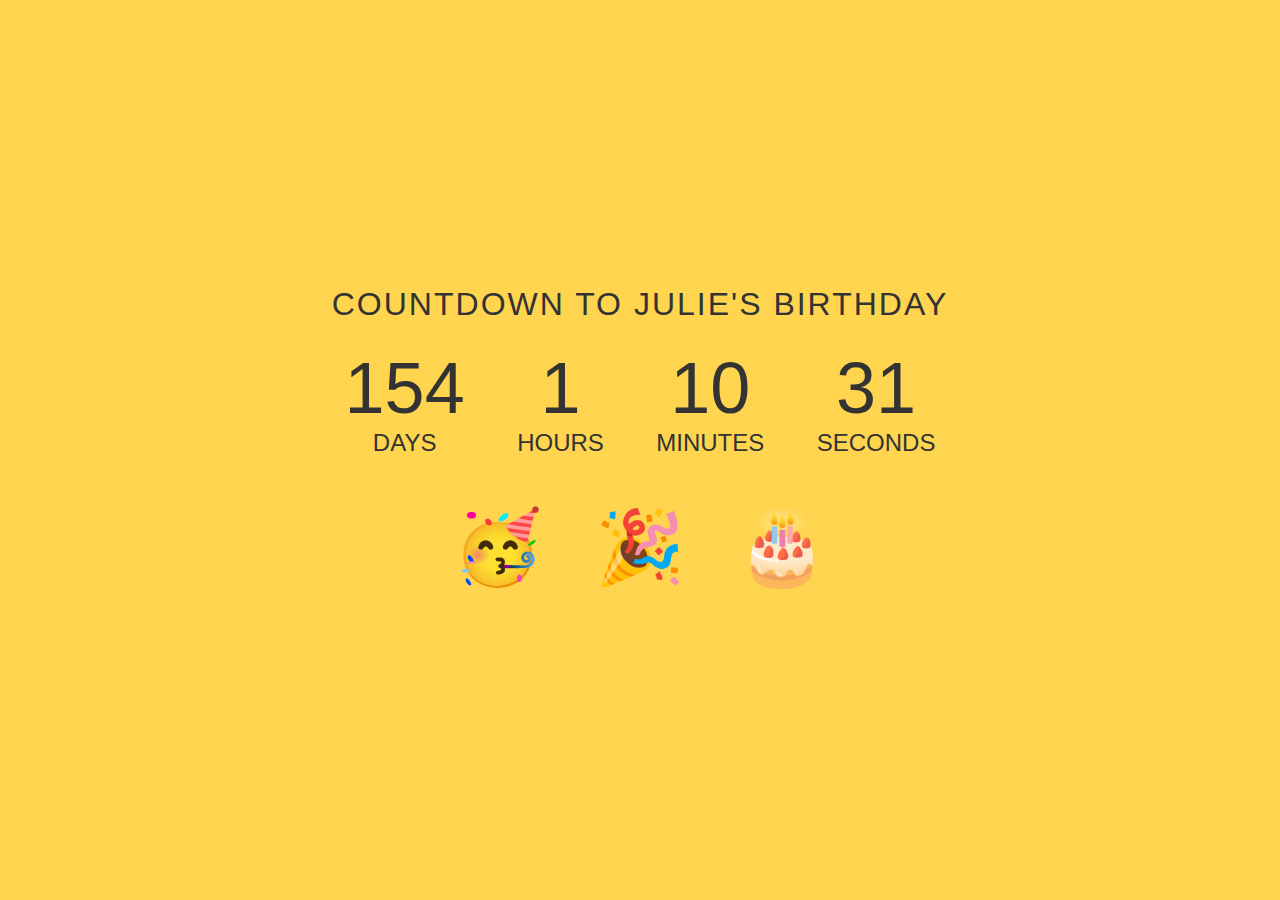
<file: index.html>
<!DOCTYPE HTML>
<html>
<head>
	<title>Happy Birthday My Dear, Julie!</title>
	<meta charset="utf-8">
    <meta name="language" content="en-us"/>  
    <meta http-equiv="Content-Type" content="text/html" />
    <meta http-equiv="X-UA-Compatible" content="IE=edge" />
    <meta name="distribution" content="Global" />
    <meta http-equiv="Cache-control" content="public">
    <meta name="robots" content="index, follow" />
    <meta name="revisit-after" content="7 days"/>
    <meta name="apple-mobile-web-app-capable" content="yes"/>
    <meta name="viewport" content="width=device-width, initial-scale=1" />
    <link href="countdown.css" type="text/css" rel="stylesheet">
    <link href="https://fonts.googleapis.com/css?family=Montserrat" rel="stylesheet">
    <script type="text/javascript" src="countdown.js"></script>
</head>

<body>
	<div class="container">
	  <h1 id="headline">Countdown to Julie's birthday</h1>
	  <div id="countdown">
	    <ul>
	      <li><span id="days"></span>days</li>
	      <li><span id="hours"></span>Hours</li>
	      <li><span id="minutes"></span>Minutes</li>
	      <li><span id="seconds"></span>Seconds</li>
	    </ul>
	    <ul>
	      <li><span>🥳</span></li>
	      <li><span>🎉</span></li>
	      <li><span>🎂</span></li>
	    </ul>
	  </div>
          <div id="content" class="emoji">
            <span>🥳</span>
	    <span>🎉</span>
	    <span>🎂</span>
	  </div>
	</div>
</file>
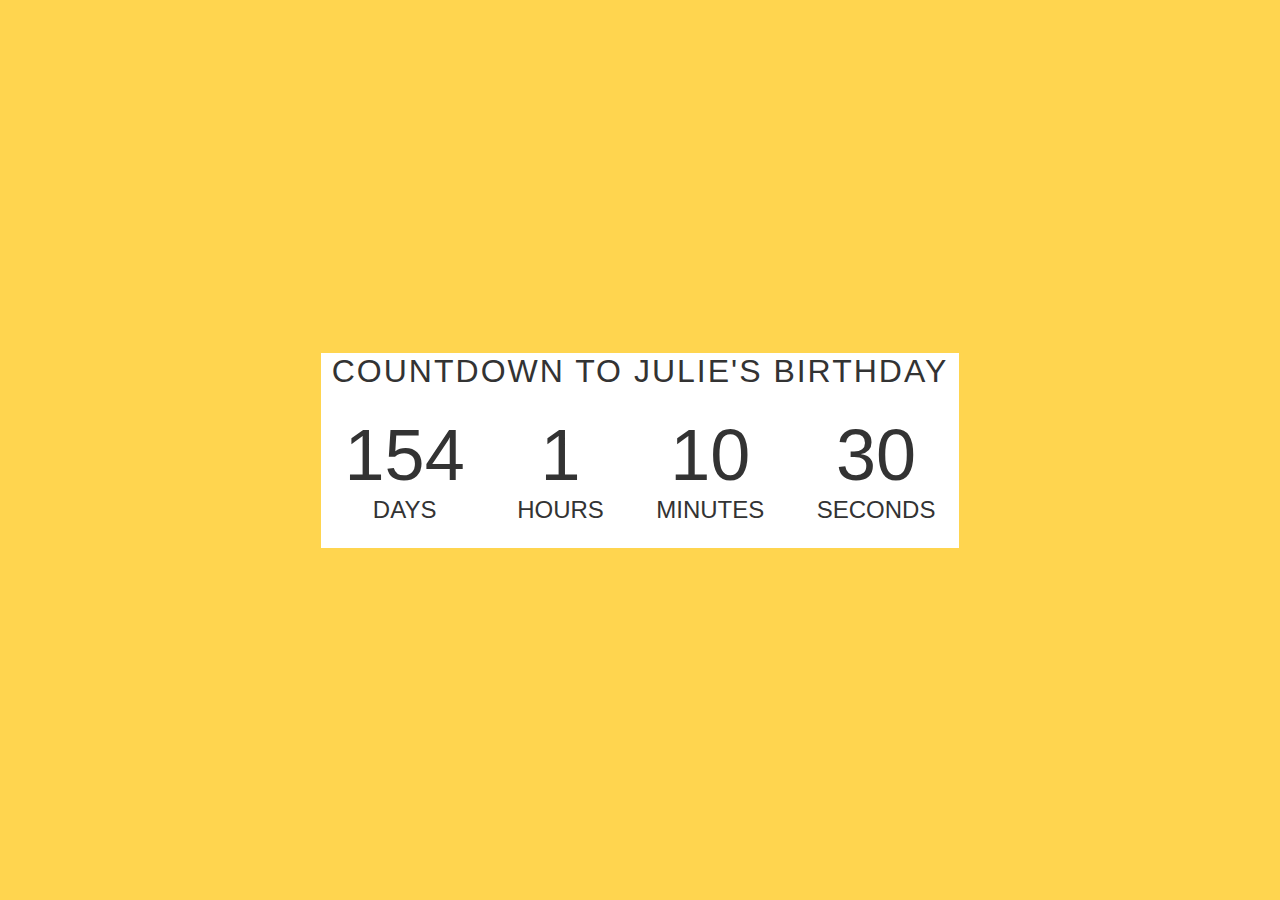
<file: countdown.html>
<!DOCTYPE HTML>
<html>
<head>
	<title>Happy Birthday My Dear, Julie!</title>
	<meta charset="utf-8">
    <meta name="language" content="en-us"/>  
    <meta http-equiv="Content-Type" content="text/html" />
    <meta http-equiv="X-UA-Compatible" content="IE=edge" />
    <meta name="distribution" content="Global" />
    <meta http-equiv="Cache-control" content="public">
    <meta name="robots" content="index, follow" />
    <meta name="revisit-after" content="7 days"/>
    <meta name="apple-mobile-web-app-capable" content="yes"/>
    <meta name="viewport" content="width=device-width, initial-scale=1" />

    <meta name="description" content="May your birthday bring you as much as you happiness
you give to every one who knows you.">
    <meta property="og:type" content="website" /> 
    <meta property="og:title" content="Happy Birthday Girl!" />
    <meta property="og:description" content="May your birthday bring you as much as you happiness
     you give to every one who knows you" />
    <meta property="og:image" content="https://scontent.cdninstagram.com/t51.2885-19/s320x320/17332840_428978084117611_7673563513641500672_a.jpg" />
    <meta property="og:site_name" content="Happy Birthday!" />

    <meta name="twitter:card" content="website">
    <meta name="twitter:site" content="Happy Birthday Girl!">
    <meta name="twitter:title" content="Happy Birthday Girl!">
    <meta name="twitter:description" content="May your birthday bring you as much as you happiness
     you give to every one who knows you">
    <meta name="twitter:image" content="https://scontent.cdninstagram.com/t51.2885-19/s320x320/17332840_428978084117611_7673563513641500672_a.jpg">

	<meta itemprop="name" content="Happy Birthday Girl!">
	<meta itemprop="description" content="May your birthday bring you as much as you happiness
	you give to every one who knows you">
	<meta itemprop="image" content="https://scontent.cdninstagram.com/t51.2885-19/s320x320/17332840_428978084117611_7673563513641500672_a.jpg">
    
	<style type="text/css">
        
        *{
            background: #fff;
        }
        
        #loveHeart{
            background: transparent;
            background: url('happybirthday.gif') no-repeat center;
        }
		#copyright{
			font-family: 'Montserrat',sans-serif;
			opacity: 0.8;
		}
		#copyright a{
			text-decoration: none;
		}
		#copyright a:hover{
			text-decoration: none;
			color:#339933;
		}
       	</style>
	<link href="countdown.css" type="text/css" rel="stylesheet">
	<link href="https://fonts.googleapis.com/css?family=Montserrat" rel="stylesheet">
	<script type="text/javascript" src="countdown.js"></script>
    <script type="text/javascript" src="hbd.js"></script>
</head>

<body>
	<div class="container">
	  <h1 id="headline">Countdown to Julie's birthday</h1>
	  <div id="countdown">
	    <ul>
	      <li><span id="days"></span>days</li>
	      <li><span id="hours"></span>Hours</li>
	      <li><span id="minutes"></span>Minutes</li>
	      <li><span id="seconds"></span>Seconds</li>
	    </ul>
	  </div>
	  <div id="content" class="emoji">
	    <span>🥳</span>
	    <span>🎉</span>
	    <span>🎂</span>
	    <meta http-equiv = "refresh" content ="1  ; url = https://boolloop.github.io/girlfriend/"/>
	  </div>
	</div>
</file>
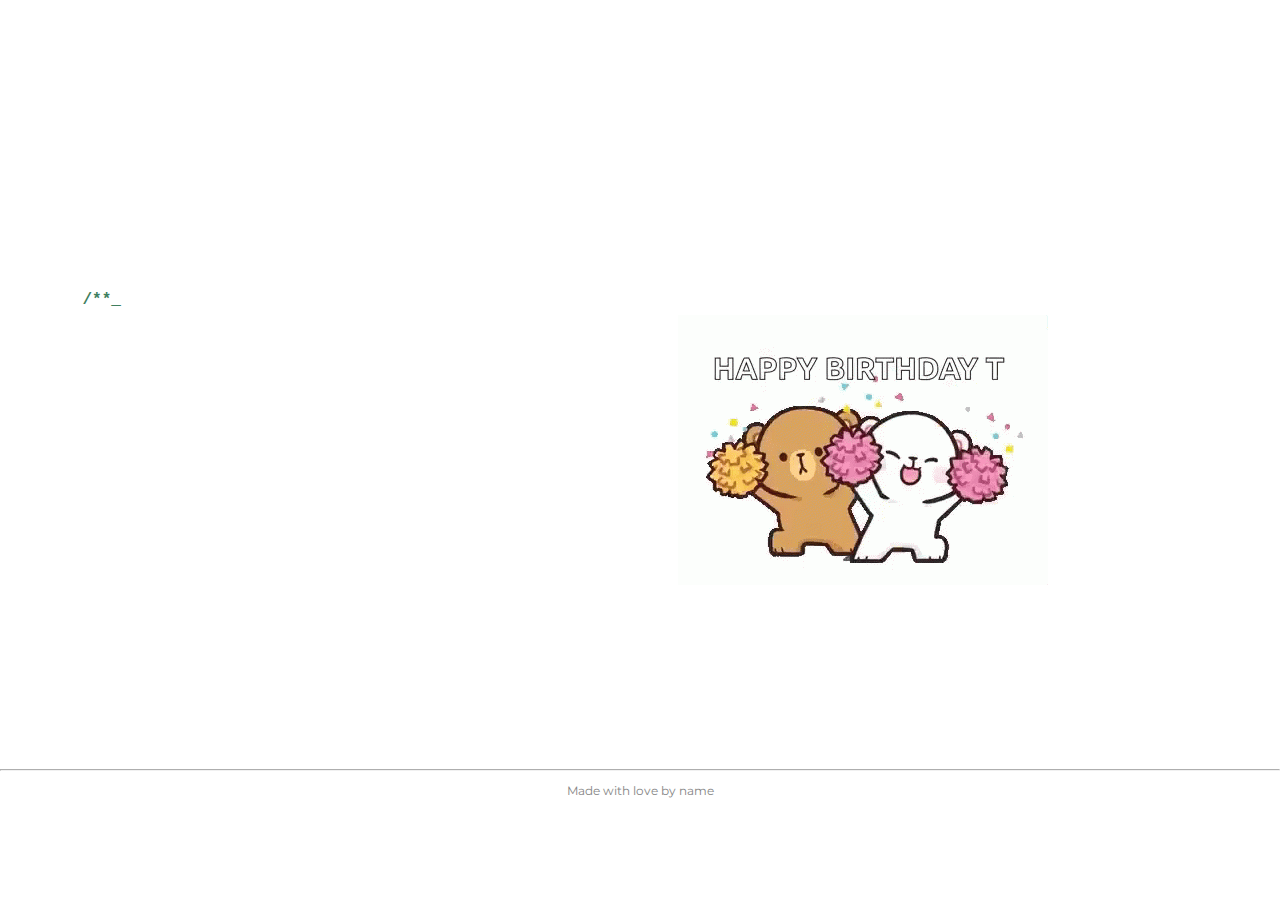
<file: hbd.html>
﻿<!DOCTYPE HTML>
<html>
<head>
	<title>Happy Birthday My Dear, Julie!</title>
	<meta charset="utf-8">
    <meta name="language" content="en-us"/>  
    <meta http-equiv="Content-Type" content="text/html" />
    <meta http-equiv="X-UA-Compatible" content="IE=edge" />
    <meta name="distribution" content="Global" />
    <meta http-equiv="Cache-control" content="public">
    <meta name="robots" content="index, follow" />
    <meta name="revisit-after" content="7 days"/>
    <meta name="apple-mobile-web-app-capable" content="yes"/>
    <meta name="viewport" content="width=device-width, initial-scale=1" />

    <meta name="description" content="May your birthday bring you as much as you happiness
you give to every one who knows you.">
    <meta property="og:type" content="website" /> 
    <meta property="og:title" content="Happy Birthday Girl!" />
    <meta property="og:description" content="May your birthday bring you as much as you happiness
     you give to every one who knows you" />
    <meta property="og:image" content="https://scontent.cdninstagram.com/t51.2885-19/s320x320/17332840_428978084117611_7673563513641500672_a.jpg" />
    <meta property="og:site_name" content="Happy Birthday!" />

    <meta name="twitter:card" content="website">
    <meta name="twitter:site" content="Happy Birthday Girl!">
    <meta name="twitter:title" content="Happy Birthday Girl!">
    <meta name="twitter:description" content="May your birthday bring you as much as you happiness
     you give to every one who knows you">
    <meta name="twitter:image" content="https://scontent.cdninstagram.com/t51.2885-19/s320x320/17332840_428978084117611_7673563513641500672_a.jpg">

	<meta itemprop="name" content="Happy Birthday Girl!">
	<meta itemprop="description" content="May your birthday bring you as much as you happiness
	you give to every one who knows you">
	<meta itemprop="image" content="https://scontent.cdninstagram.com/t51.2885-19/s320x320/17332840_428978084117611_7673563513641500672_a.jpg">
    
	<style type="text/css">
        
        *{
            background: #fff;
        }
        
        #loveHeart{
            background: transparent;
            background: url('happybirthday.gif') no-repeat center;
        }
		#copyright{
			font-family: 'Montserrat',sans-serif;
			opacity: 0.8;
		}
		#copyright a{
			text-decoration: none;
		}
		#copyright a:hover{
			text-decoration: none;
			color:#339933;
		}
       	</style>
   	<link href="style1.css" type="text/css" rel="stylesheet">
	<link href="https://fonts.googleapis.com/css?family=Montserrat" rel="stylesheet">
   	<script type="text/javascript" src="jquery.js"></script>
	<script type="text/javascript" src="birthday.js"></script>
    <script type="text/javascript" src="hbd.js"></script>
</head>

<body>
	<div id="mainDiv">
		<div id="content">
			<div id="code" >
				<span class="comments">/**</span><br />
				<span class="space"/><span class="comments">* Today, the 10th day of July, is your birthday.</span><br />
				<span class="space"/><span class="comments">* So I created a webpage to celebrate this special day.</span><br />
				<span class="space"/><span class="comments">*/</span><br />
				Girl u = <span class="keyword">new</span> Girl(<span class="string">"Girl"</span>);<br />
				<span class="comments">// july 10th, when the bell rang, your age increased </span><br />
				Date currentTime = <span class="keyword">new</span> Date(); <br />
				SimpleDateFormat formatter = <span class="keyword">new</span> SimpleDateFormat(<span class="string">"yyyy-mm-dd hh:mm:ss"</span>);<br />
				String dateString = formatter.format(currentTime);<br />
				if( dateString.equals(<span class="string">"2019-07-20 00:00:00"</span>) ){</br>
					u.age ++;</br>
				}</br>
				<span class="comments">// My best wishes will be with you simultaneously.</span><br />
				<span class="keyword">new</span> Thread (){<br />
				@Override </br>
				<span class="comments">// Forever and ever. I wish</span><br />
				while(true){</br>
				<span class="comments">// luckiness,</span><br />
				u.fortune ++;</br>
				<span class="comments">// happiness,</span><br />
				u.happiness ++;</br>
			    <span class="comments">// and everything you wish can be achieved.</span><br />
				}.start()</br>
				<span class="comments">// The last thing I wanna say, from botton of my heart is:</span><br />
				System.out.println(<span class="string">"Happy Birthday!"</span>);
			</div>
			<div id="loveHeart">
				<canvas id="garden" style="display:none"></canvas>
			</div>
		</div>
		<div id="copyright">
			<hr>
			<p>Made with love by name</p>
		</hr>
		</div>
	</div>
	<script type="text/javascript">
		var offsetX = $("#loveHeart").width() / 2;
		var offsetY = $("#loveHeart").height() / 2 - 55;
		var together = new Date();
		together.setFullYear(1998,7, 10);
		together.setHours(8);
		together.setMinutes(0);
		together.setSeconds(0);
		together.setMilliseconds(0);
		
		if (!document.createElement('canvas').getContext) {
			var msg = document.createElement("div");
			msg.id = "errorMsg";
			msg.innerHTML = "Sorry, browser doesn't support this!"; 
			document.body.appendChild(msg);
			$("#code").css("display", "none")
			$("#copyright").css("position", "absolute");
			$("#copyright").css("bottom", "10px");
		    document.execCommand("stop");
		} else {
			setTimeout(function () {
				startHeartAnimation();
			}, 5000);

			timeElapse(together);
			setInterval(function () {
				timeElapse(together);
			}, 500);

			adjustCodePosition();
			$("#code").typewriter();
		}
	</script>
</body>
</html>
</file>
<file: countdown.css>
/* general styling */
:root {
  --smaller: .75;
}

* {
  box-sizing: border-box;
  margin: 0;
  padding: 0;
}

html, body {
  height: 100%;
  margin: 0;
}

body {
  align-items: center;
  background-color: #ffd54f;
  display: flex;
  font-family: -apple-system, 
    BlinkMacSystemFont, 
    "Segoe UI", 
    Roboto, 
    Oxygen-Sans, 
    Ubuntu, 
    Cantarell, 
    "Helvetica Neue", 
    sans-serif;
}

.container {
  color: #333;
  margin: 0 auto;
  text-align: center;
}

h1 {
  font-weight: normal;
  letter-spacing: .125rem;
  text-transform: uppercase;
}

li {
  display: inline-block;
  font-size: 1.5em;
  list-style-type: none;
  padding: 1em;
  text-transform: uppercase;
}

li span {
  display: block;
  font-size: 4.5rem;
}

.emoji {
  display: none;
  padding: 1rem;
}

.emoji span {
  font-size: 4rem;
  padding: 0 .5rem;
}

@media all and (max-width: 768px) {
  h1 {
    font-size: calc(1.5rem * var(--smaller));
  }
  
  li {
    font-size: calc(1.125rem * var(--smaller));
  }
  
  li span {
    font-size: calc(3.375rem * var(--smaller));
  }
}
</file>
<file: style1.css>
body{
    margin:0;
    padding:0;
    background:#fff;
    font-size:12px;
    overflow:auto
}
#mainDiv{
    width:100%;
    height:100%
}
#loveHeart{
    float:left;
    width:670px;
    height:625px
}
#garden{
    width:100%;
    height:100%
}
#elapseClock{
    text-align:right;
    font-size:18px;
    margin-top:10px;
    margin-bottom:10px
}
#words{
    font-family:"sans-serif";
    width:500px;
    font-size:24px;
    color:#666
}
#messages{
    display:none
}
#elapseClock .digit{
    font-family:"digit";
    font-size:36px
}
#loveu{
    padding:5px;
    font-size:22px;
    margin-top:80px;
    margin-right:120px;
    text-align:right;
    display:none
}
#loveu .signature{
    margin-top:10px;
    font-size:20px;
    font-style:italic
}
#clickSound{
    display:none
}
#code{
    float:left;
    width:445px;
    height:auto;
    color:#333;
    font-family:"Consolas","Monaco","Bitstream Vera Sans Mono","Courier New","sans-serif";
    font-size:16px;
    font-weight:bolder;
}
#code .string{
    color:#2a36ff
}
#code .keyword{
    color:#7f0055;
    font-weight:bold
}
#code .placeholder{
    margin-left:15px
}
#code .space{
    margin-left:7px
}
#code .comments{
    color:#3f7f5f
}
#copyright{
    margin-top:0px;
    text-align:center;
    width:100%;
    color:#666
}
#errorMsg{
    width:100%;
    text-align:center;
    font-size:24px;
    position:absolute;
    top:100px;
    left:0
}
#copyright a{
    color:#666
}
</file>
